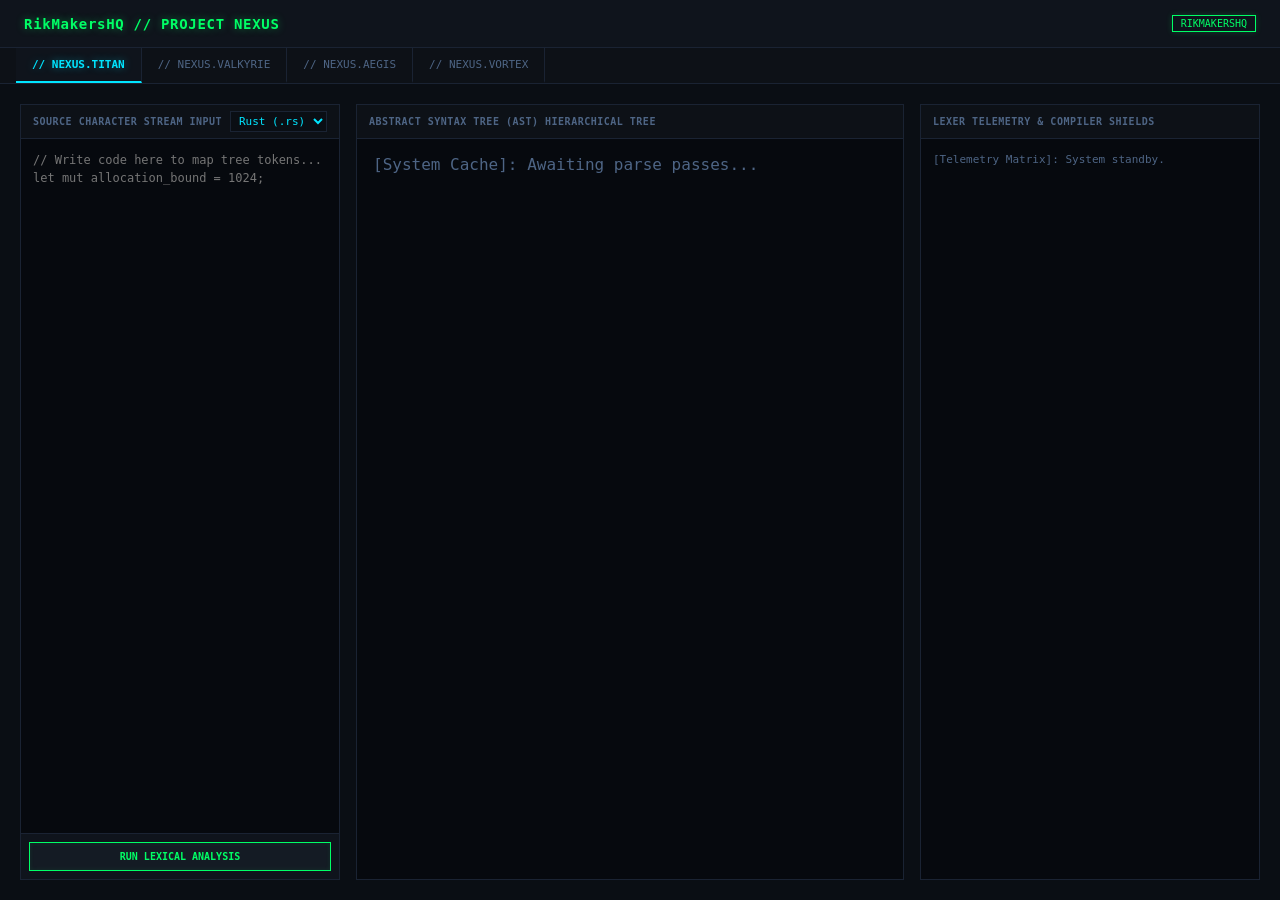
<file: index.html>
<!DOCTYPE html>
<html lang="en">
<head>
    <!-- Production Meta Tag Suite -->
    <meta charset="UTF-8">
    <meta name="viewport" content="width=device-width, initial-scale=1.0">
    <meta name="robots" content="index, follow">
    <meta name="description" content="Project NEXUS: High-performance, serverless computer science operating core suite by RikMakersHQ. Visualizing compiler syntax, instruction sets, cryptographic block layers, and cluster allocation arrays.">
    <meta name="keywords" content="RikMakersHQ, NEXUS, Compiler Design, Abstract Syntax Tree, Virtual CPU, 8-Bit Emulator, Blockchain Ledger Core, Sector Allocation, Serverless Architecture">
    <meta name="author" content="RikMakersHQ">

    <!-- Open Graph (OG) Protocol Configurations for Devpost/WhatsApp Links -->
    <meta property="og:type" content="website">
    <meta property="og:title" content="RikMakersHQ // PROJECT NEXUS Engine Suite">
    <meta property="og:description" content="Ingest, tokenize, emulate, and manage physical storage paging layers natively in browser volatile memory loops for ₹0.00 infrastructure.">
    <meta property="og:site_name" content="RikMakersHQ Ecosystem">
    
    <meta http-equiv="X-UA-Compatible" content="IE=edge">
    <meta name="theme-color" content="#ffffff">

    <title>RikMakersHQ // PROJECT NEXUS Operating Core Simulator</title>
    
    <!-- Import Isolated External System Sheet -->
    <link rel="stylesheet" href="style.css">
</head>
<body>

    <!-- Corporate Brand Header Frame -->
    <header class="brand-header">
        <div class="brand-logo">RikMakersHQ // PROJECT NEXUS</div>
        <div class="system-badge">RikMakersHQ</div>
    </header>

    <!-- Tab Navigator Link Bar Router -->
    <nav class="nav-tabs-container">
        <div id="tab-syntax" class="nav-tab active-route" onclick="switchNexusRoute('syntax')">// NEXUS.TITAN</div>
        <div id="tab-emulate" class="nav-tab" onclick="switchNexusRoute('emulate')">// NEXUS.VALKYRIE</div>
        <div id="tab-cipher" class="nav-tab" onclick="switchNexusRoute('cipher')">// NEXUS.AEGIS</div>
        <div id="tab-sector" class="nav-tab" onclick="switchNexusRoute('sector')">// NEXUS.VORTEX</div>
    </nav>

    <!-- Master Application Viewport -->
    <main class="nexus-viewport-view">

        <!-- MODULE 1: NEXUS.TITAN (Polyglot Lexer & AST Parser Engine) -->
        <div id="view-syntax" class="route-view-panel active-panel split-grid-3">
            <div class="panel-container">
                <div class="panel-title-bar">
                    <span>Source Character Stream Input</span>
                    <select id="langSelector" class="lang-select">
                        <option value="rust">Rust (.rs)</option>
                        <option value="cpp">C++ (.cpp)</option>
                        <option value="go">Go (.go)</option>
                    </select>
                </div>
                <textarea id="syntaxInput" class="terminal-box" placeholder="// Write code here to map tree tokens...&#10;let mut allocation_bound = 1024;"></textarea>
                <button class="action-btn" id="btn-titan">Run Lexical Analysis</button>
            </div>
            <div class="panel-container">
                <div class="panel-title-bar">Abstract Syntax Tree (AST) Hierarchical Tree</div>
                <div id="syntaxCanvas" class="canvas-area">
                    <div class="status-placeholder">[System Cache]: Awaiting parse passes...</div>
                </div>
            </div>
            <div class="panel-container">
                <div class="panel-title-bar">Lexer Telemetry & Compiler Shields</div>
                <div id="syntaxLogs" class="log-area">[Telemetry Matrix]: System standby.</div>
            </div>
        </div>

        <!-- MODULE 2: NEXUS.VALKYRIE (Virtual Instruction CPU & Register Emulator) -->
        <div id="view-emulate" class="route-view-panel split-grid-3">
            <div class="panel-container">
                <div class="panel-title-bar">ISA Instruction Stream Input</div>
                <textarea id="cpuInput" class="terminal-box" placeholder="; Write primitive Assembly routines here...&#10;MOV AX 255&#10;ADD AX 45&#10;MOV BX AX"></textarea>
                <button class="action-btn" id="btn-valkyrie">Execute ISA Engine</button>
            </div>
            <div class="panel-container">
                <div class="panel-title-bar">Machine State Registry Monitor</div>
                <div id="cpuCanvas" class="canvas-area">
                    <div class="cpu-reg-slot"><span>Register AX:</span><span id="reg-AX">0x0000</span></div>
                    <div class="cpu-reg-slot"><span>Register BX:</span><span id="reg-BX">0x0000</span></div>
                    <div class="cpu-reg-slot"><span>Register CX:</span><span id="reg-CX">0x0000</span></div>
                    <div class="cpu-reg-slot"><span>Register DX:</span><span id="reg-DX">0x0000</span></div>
                </div>
            </div>
            <div class="panel-container">
                <div class="panel-title-bar">Execution Step Trace Logs</div>
                <div id="cpuLogs" class="log-area">[Valkyrie Log]: Thread uninitialized.</div>
            </div>
        </div>

        <!-- MODULE 3: NEXUS.AEGIS (Decentralized SHA-256 Ledger Miner Replica) -->
        <div id="view-cipher" class="route-view-panel split-grid-3">
            <div class="panel-container">
                <div class="panel-title-bar">Transaction Block Data Payload Input</div>
                <textarea id="ledgerInput" class="terminal-box" placeholder='{ "origin": "RikMakersHQ", "payload": "Verified Asset Block #01" }'></textarea>
                <button class="action-btn" id="btn-aegis">Mine Cryptographic Block</button>
            </div>
            <div class="panel-container">
                <div class="panel-title-bar">Immutable Hash-Linked Node Chain Grid</div>
                <div id="ledgerCanvas" class="canvas-area" style="overflow-y: auto;">
                    <div class="status-placeholder">[Ledger Cache]: Genesis root node waiting.</div>
                </div>
            </div>
            <div class="panel-container">
                <div class="panel-title-bar">Proof-of-Work Telemetry Log Monitor</div>
                <div id="ledgerLogs" class="log-area">[Aegis Ledger]: Hash engines standing by...</div>
            </div>
        </div>

        <!-- MODULE 4: NEXUS.VORTEX (OS Local Cluster Storage Paging Simulator) -->
        <div id="view-sector" class="route-view-panel split-grid-3">
            <div class="panel-container">
                <div class="panel-title-bar">Storage Allocation Commands Input</div>
                <textarea id="storageInput" class="terminal-box" placeholder="allocate file_alpha.rs 12&#10;allocate test_payload.bin 24"></textarea>
                <button class="action-btn" id="btn-vortex">Commit Allocation Pipeline</button>
            </div>
            <div class="panel-container">
                <div class="panel-title-bar">Physical Storage Sector Cluster Allocation Matrix Map</div>
                <div class="canvas-area">
                    <div id="storageCanvas" class="storage-sector-grid">
                        <!-- Hardware clusters populated dynamically via external scripts -->
                    </div>
                </div>
            </div>
            <div class="panel-container">
                <div class="panel-title-bar">FAT16 Node Index Table Metrics</div>
                <div id="storageLogs" class="log-area">[Vortex Virtualizer]: Data registers sanitized. Ready to map blocks.</div>
            </div>
        </div>

    </main>

    <!-- Core Decoupled Pipeline Scripts -->
    <script src="core/main_router.js"></script>
    <script src="core/nexus_titan.js"></script>
    <script src="core/nexus_valkyrie.js"></script>
    <script src="core/nexus_aegis.js"></script>
    <script src="core/nexus_vortex.js"></script>
</body>
</html>
</file>
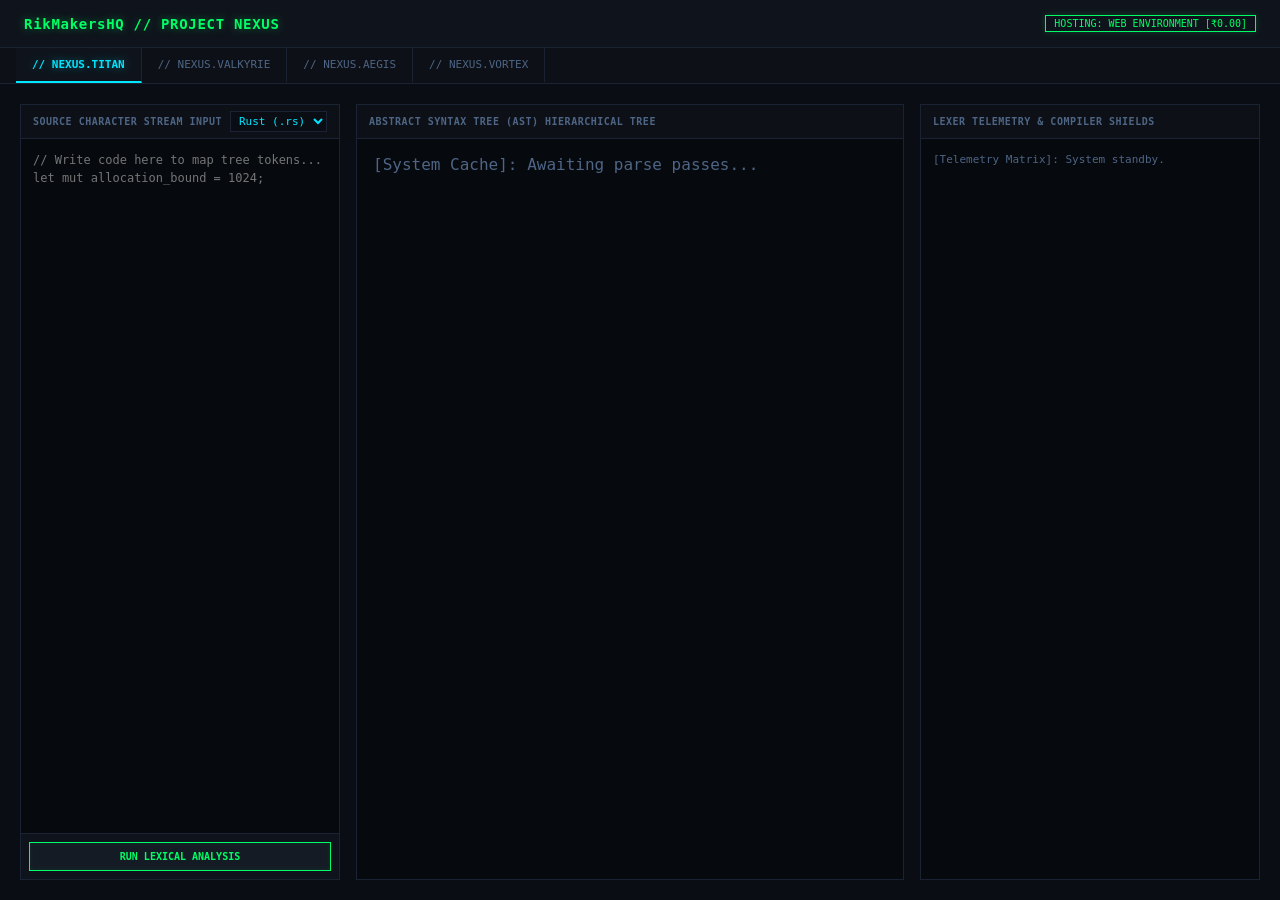
<file: indes.html>
<!DOCTYPE html>
<html lang="en">
<head>
    <!-- Production Meta Tag Suite -->
    <meta charset="UTF-8">
    <meta name="viewport" content="width=device-width, initial-scale=1.0">
    <meta name="robots" content="index, follow">
    <meta name="description" content="Project NEXUS: High-performance, serverless computer science operating core suite by RikMakersHQ. Visualizing compiler syntax, instruction sets, cryptographic block layers, and cluster allocation arrays.">
    <meta name="keywords" content="RikMakersHQ, NEXUS, Compiler Design, Abstract Syntax Tree, Virtual CPU, 8-Bit Emulator, Blockchain Ledger Core, Sector Allocation, Serverless Architecture">
    <meta name="author" content="RikMakersHQ">

    <!-- Open Graph (OG) Protocol Configurations for Devpost/WhatsApp Links -->
    <meta property="og:type" content="website">
    <meta property="og:title" content="RikMakersHQ // PROJECT NEXUS Engine Suite">
    <meta property="og:description" content="Ingest, tokenize, emulate, and manage physical storage paging layers natively in browser volatile memory loops for ₹0.00 infrastructure.">
    <meta property="og:site_name" content="RikMakersHQ Ecosystem">
    
    <meta http-equiv="X-UA-Compatible" content="IE=edge">
    <meta name="theme-color" content="#ffffff">

    <title>RikMakersHQ // PROJECT NEXUS Operating Core Simulator</title>
    
    <!-- Import Isolated External System Sheet -->
    <link rel="stylesheet" href="style.css">
</head>
<body>

    <!-- Corporate Brand Header Frame -->
    <header class="brand-header">
        <div class="brand-logo">RikMakersHQ // PROJECT NEXUS</div>
        <div class="system-badge">HOSTING: WEB ENVIRONMENT [₹0.00]</div>
    </header>

    <!-- Tab Navigator Link Bar Router -->
    <nav class="nav-tabs-container">
        <div id="tab-syntax" class="nav-tab active-route" onclick="switchNexusRoute('syntax')">// NEXUS.TITAN</div>
        <div id="tab-emulate" class="nav-tab" onclick="switchNexusRoute('emulate')">// NEXUS.VALKYRIE</div>
        <div id="tab-cipher" class="nav-tab" onclick="switchNexusRoute('cipher')">// NEXUS.AEGIS</div>
        <div id="tab-sector" class="nav-tab" onclick="switchNexusRoute('sector')">// NEXUS.VORTEX</div>
    </nav>

    <!-- Master Application Viewport -->
    <main class="nexus-viewport-view">

        <!-- MODULE 1: NEXUS.TITAN (Polyglot Lexer & AST Parser Engine) -->
        <div id="view-syntax" class="route-view-panel active-panel split-grid-3">
            <div class="panel-container">
                <div class="panel-title-bar">
                    <span>Source Character Stream Input</span>
                    <select id="langSelector" class="lang-select">
                        <option value="rust">Rust (.rs)</option>
                        <option value="cpp">C++ (.cpp)</option>
                        <option value="go">Go (.go)</option>
                    </select>
                </div>
                <textarea id="syntaxInput" class="terminal-box" placeholder="// Write code here to map tree tokens...&#10;let mut allocation_bound = 1024;"></textarea>
                <button class="action-btn" id="btn-titan">Run Lexical Analysis</button>
            </div>
            <div class="panel-container">
                <div class="panel-title-bar">Abstract Syntax Tree (AST) Hierarchical Tree</div>
                <div id="syntaxCanvas" class="canvas-area">
                    <div class="status-placeholder">[System Cache]: Awaiting parse passes...</div>
                </div>
            </div>
            <div class="panel-container">
                <div class="panel-title-bar">Lexer Telemetry & Compiler Shields</div>
                <div id="syntaxLogs" class="log-area">[Telemetry Matrix]: System standby.</div>
            </div>
        </div>

        <!-- MODULE 2: NEXUS.VALKYRIE (Virtual Instruction CPU & Register Emulator) -->
        <div id="view-emulate" class="route-view-panel split-grid-3">
            <div class="panel-container">
                <div class="panel-title-bar">ISA Instruction Stream Input</div>
                <textarea id="cpuInput" class="terminal-box" placeholder="; Write primitive Assembly routines here...&#10;MOV AX 255&#10;ADD AX 45&#10;MOV BX AX"></textarea>
                <button class="action-btn" id="btn-valkyrie">Execute ISA Engine</button>
            </div>
            <div class="panel-container">
                <div class="panel-title-bar">Machine State Registry Monitor</div>
                <div id="cpuCanvas" class="canvas-area">
                    <div class="cpu-reg-slot"><span>Register AX:</span><span id="reg-AX">0x0000</span></div>
                    <div class="cpu-reg-slot"><span>Register BX:</span><span id="reg-BX">0x0000</span></div>
                    <div class="cpu-reg-slot"><span>Register CX:</span><span id="reg-CX">0x0000</span></div>
                    <div class="cpu-reg-slot"><span>Register DX:</span><span id="reg-DX">0x0000</span></div>
                </div>
            </div>
            <div class="panel-container">
                <div class="panel-title-bar">Execution Step Trace Logs</div>
                <div id="cpuLogs" class="log-area">[Valkyrie Log]: Thread uninitialized.</div>
            </div>
        </div>

        <!-- MODULE 3: NEXUS.AEGIS (Decentralized SHA-256 Ledger Miner Replica) -->
        <div id="view-cipher" class="route-view-panel split-grid-3">
            <div class="panel-container">
                <div class="panel-title-bar">Transaction Block Data Payload Input</div>
                <textarea id="ledgerInput" class="terminal-box" placeholder='{ "origin": "RikMakersHQ", "payload": "Verified Asset Block #01" }'></textarea>
                <button class="action-btn" id="btn-aegis">Mine Cryptographic Block</button>
            </div>
            <div class="panel-container">
                <div class="panel-title-bar">Immutable Hash-Linked Node Chain Grid</div>
                <div id="ledgerCanvas" class="canvas-area" style="overflow-y: auto;">
                    <div class="status-placeholder">[Ledger Cache]: Genesis root node waiting.</div>
                </div>
            </div>
            <div class="panel-container">
                <div class="panel-title-bar">Proof-of-Work Telemetry Log Monitor</div>
                <div id="ledgerLogs" class="log-area">[Aegis Ledger]: Hash engines standing by...</div>
            </div>
        </div>

        <!-- MODULE 4: NEXUS.VORTEX (OS Local Cluster Storage Paging Simulator) -->
        <div id="view-sector" class="route-view-panel split-grid-3">
            <div class="panel-container">
                <div class="panel-title-bar">Storage Allocation Commands Input</div>
                <textarea id="storageInput" class="terminal-box" placeholder="allocate file_alpha.rs 12&#10;allocate test_payload.bin 24"></textarea>
                <button class="action-btn" id="btn-vortex">Commit Allocation Pipeline</button>
            </div>
            <div class="panel-container">
                <div class="panel-title-bar">Physical Storage Sector Cluster Allocation Matrix Map</div>
                <div class="canvas-area">
                    <div id="storageCanvas" class="storage-sector-grid">
                        <!-- Hardware clusters populated dynamically via external scripts -->
                    </div>
                </div>
            </div>
            <div class="panel-container">
                <div class="panel-title-bar">FAT16 Node Index Table Metrics</div>
                <div id="storageLogs" class="log-area">[Vortex Virtualizer]: Data registers sanitized. Ready to map blocks.</div>
            </div>
        </div>

    </main>

    <!-- Core Decoupled Pipeline Scripts -->
    <script src="core/main_router.js"></script>
    <script src="core/nexus_titan.js"></script>
    <script src="core/nexus_valkyrie.js"></script>
    <script src="core/nexus_aegis.js"></script>
    <script src="core/nexus_vortex.js"></script>
</body>
</html>
</file>
<file: style.css>
/* style.css // RikMakersHQ // PROJECT NEXUS Cyberpunk Core Engine Layout */

:root {
    --bg-primary: #0a0e14;       /* Deep Obsidian Core */
    --bg-surface: #0f141c;       /* Dark Terminal Deck */
    --border-color: #1a2333;     /* Dark Steel Framework Wireframe */
    --text-main: #00ff66;        /* Matrix Emerald Green Monospace Pulse */
    --text-muted: #4e6585;       /* Steel Muted Blue Indicator String */
    --accent-cyan: #00e5ff;      /* High-Voltage Neon Cyan Data Nodes */
    --accent-crimson: #ff0055;   /* Critical Laser Red Alert Boundary */
    --font-mono: 'Consolas', 'Fira Code', 'SF Mono', Menlo, monospace;
}

* { 
    margin: 0; 
    padding: 0; 
    box-sizing: border-box; 
    background: transparent;
}

body { 
    font-family: var(--font-mono);
    background-color: var(--bg-primary); 
    color: var(--text-main); 
    height: 100vh; 
    overflow: hidden; 
}

/* Global Corporate Header Bar */
.brand-header { 
    height: 48px; 
    border-bottom: 1px solid var(--border-color); 
    display: flex; 
    align-items: center; 
    justify-content: space-between; 
    padding: 0 24px; 
    background: var(--bg-surface); 
    box-shadow: 0 2px 8px rgba(0, 0, 0, 0.5);
}

.brand-logo { 
    font-weight: 700; 
    letter-spacing: 0.05em; 
    font-size: 14px;
    text-shadow: 0 0 8px rgba(0, 255, 102, 0.4);
}

.system-badge {
    font-size: 10px; 
    padding: 2px 8px; 
    border: 1px solid var(--text-main); 
    text-transform: uppercase; 
    color: var(--text-main);
    box-shadow: 0 0 6px rgba(0, 255, 102, 0.2);
}

/* Tab Navigator System Bar */
.nav-tabs-container { 
    display: flex; 
    height: 36px; 
    border-bottom: 1px solid var(--border-color); 
    background: #0d1117; 
    padding: 0 16px; 
}

.nav-tab { 
    height: 100%; 
    display: flex; 
    align-items: center; 
    padding: 0 16px; 
    font-size: 11px; 
    text-transform: uppercase; 
    color: var(--text-muted); 
    cursor: pointer; 
    border-right: 1px solid var(--border-color); 
    border-bottom: 2px solid transparent; 
    transition: all 0.15s ease; 
}

.nav-tab:hover { 
    background: #141b24; 
    color: var(--accent-cyan); 
}

.nav-tab.active-route { 
    background: var(--bg-surface); 
    color: var(--accent-cyan); 
    border-bottom-color: var(--accent-cyan); 
    font-weight: 600; 
    text-shadow: 0 0 8px rgba(0, 229, 255, 0.4);
}

/* Primary Workspace Viewport Container */
.nexus-viewport-view { 
    height: calc(100vh - 84px); 
    width: 100%; 
    padding: 20px; 
    overflow: hidden; 
    background: var(--bg-primary); 
}

.route-view-panel { 
    display: none; 
    height: 100%; 
    width: 100%; 
}

.route-view-panel.active-panel { 
    display: grid; 
}

/* General Triple Split Framework Styling */
.split-grid-3 { 
    grid-template-columns: 320px 1fr 340px; 
    gap: 16px; 
    height: 100%; 
}

.panel-container { 
    border: 1px solid var(--border-color); 
    display: flex; 
    flex-direction: column; 
    background: var(--bg-surface); 
    overflow: hidden; 
}

.panel-title-bar { 
    height: 34px; 
    border-bottom: 1px solid var(--border-color); 
    background: #0d1117; 
    display: flex; 
    align-items: center; 
    padding: 0 12px; 
    font-size: 10px; 
    font-weight: 700; 
    text-transform: uppercase; 
    color: var(--text-muted); 
    letter-spacing: 0.05em;
}

/* Interactive Component Hooks */
.terminal-box { 
    flex: 1; 
    border: none; 
    outline: none; 
    background: #06090e; 
    color: var(--accent-cyan);
    font-family: var(--font-mono); 
    font-size: 12px; 
    padding: 12px; 
    resize: none; 
    border-bottom: 1px solid var(--border-color); 
    line-height: 1.5;
}

.canvas-area { 
    flex: 1; 
    overflow: auto; 
    padding: 16px; 
    background: #06090e; 
}

.log-area { 
    flex: 1; 
    overflow-y: auto; 
    padding: 12px; 
    font-size: 11px; 
    background: #06090e; 
    line-height: 1.6; 
    color: var(--text-muted);
}

/* Control Action Buttons */
.action-btn { 
    background: #141b24; 
    color: var(--text-main); 
    border: 1px solid var(--text-main); 
    font-family: var(--font-mono); 
    font-size: 10px; 
    text-transform: uppercase; 
    padding: 8px 12px; 
    cursor: pointer; 
    font-weight: 600; 
    margin: 8px; 
    display: inline-block; 
    width: calc(100% - 16px); 
    text-align: center; 
    transition: all 0.2s ease;
    box-shadow: inset 0 0 4px rgba(0, 255, 102, 0.1);
}

.action-btn:hover { 
    background: var(--text-main); 
    color: var(--bg-primary);
    box-shadow: 0 0 12px rgba(0, 255, 102, 0.4);
}

/* Lang Select Field Styling */
.lang-select {
    font-family: var(--font-mono);
    font-size: 11px;
    background: var(--bg-primary);
    color: var(--accent-cyan);
    border: 1px solid var(--border-color);
    outline: none;
    padding: 2px 4px;
    margin-left: auto;
}

/* Module Specific Components */
.token-row { 
    display: flex; 
    justify-content: space-between; 
    padding: 4px 0; 
    border-bottom: 1px dashed var(--border-color); 
}

.cpu-reg-slot { 
    display: flex; 
    justify-content: space-between; 
    padding: 8px; 
    border: 1px solid var(--border-color); 
    margin-bottom: 8px; 
    background: #06090e;
    color: var(--text-main);
}

.crypto-block { 
    border: 1px solid var(--border-color); 
    padding: 12px; 
    margin-bottom: 12px; 
    background: var(--bg-surface); 
    border-left: 3px solid var(--accent-cyan);
}

.storage-sector-grid { 
    display: grid; 
    grid-template-columns: repeat(8, 1fr); 
    gap: 6px; 
    width: 100%; 
    height: 100%; 
    max-height: 240px; 
}

.sector-block { 
    border: 1px solid var(--border-color); 
    background: #06090e; 
    aspect-ratio: 1; 
    display: flex; 
    align-items: center; 
    justify-content: center; 
    font-size: 10px; 
    color: var(--text-muted); 
    transition: all 0.15s ease;
}

.sector-block.allocated { 
    background: rgba(0, 255, 102, 0.15); 
    color: var(--text-main); 
    border-color: var(--text-main); 
    box-shadow: 0 0 8px rgba(0, 255, 102, 0.2);
}

.status-placeholder {
    color: var(--text-muted);
}
</file>
